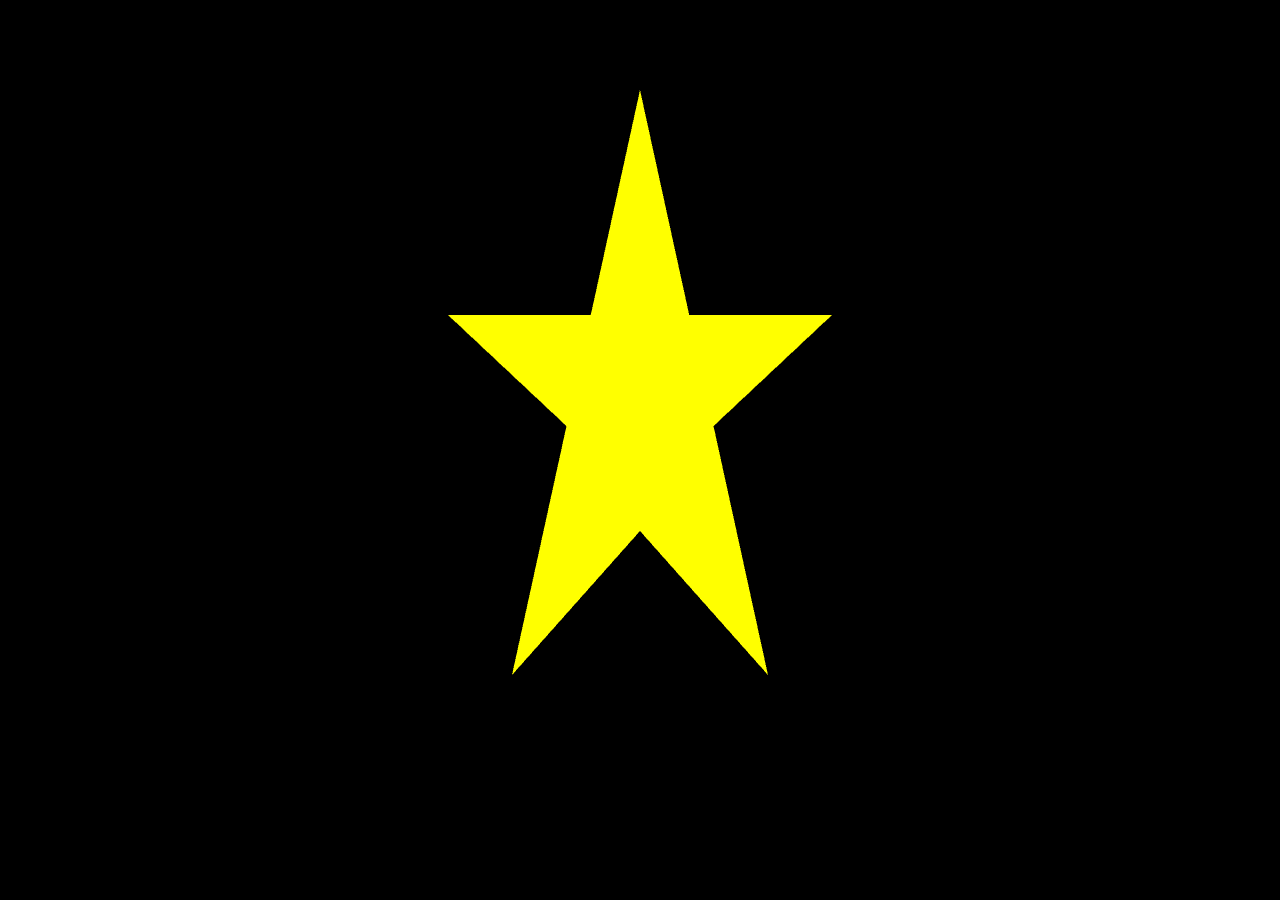
<file: 20201107/index.html>
<!DOCTYPE html>
<html lang="ja" dir="ltr">
  <head>
    <meta charset="utf-8">
    <title>20201107</title>
    <script src="./script.js"></script>
    <link rel="stylesheet" href="./style.css">
  </head>
  <body>
    <canvas id="webgl-canvas"</canvas>
  </body>
</html>
</file>
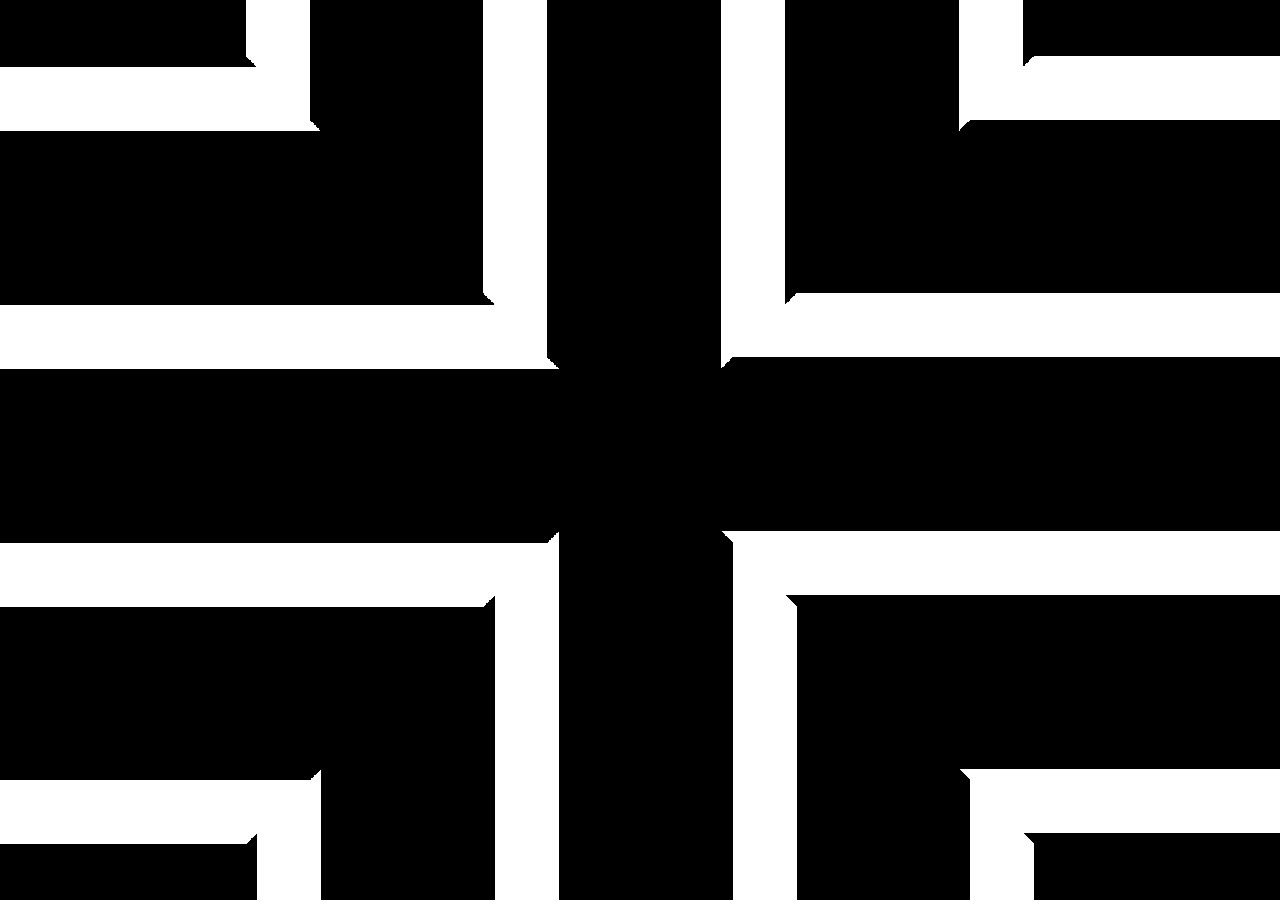
<file: 20201109/index.html>
<!DOCTYPE html>
<html lang="ja" dir="ltr">
  <head>
    <meta charset="utf-8">
    <title>20201109</title>
    <script src="./script.js"></script>
    <link rel="stylesheet" href="./style.css">
  </head>
  <body>
    <canvas id="webgl-canvas"</canvas>
  </body>
</html>
</file>
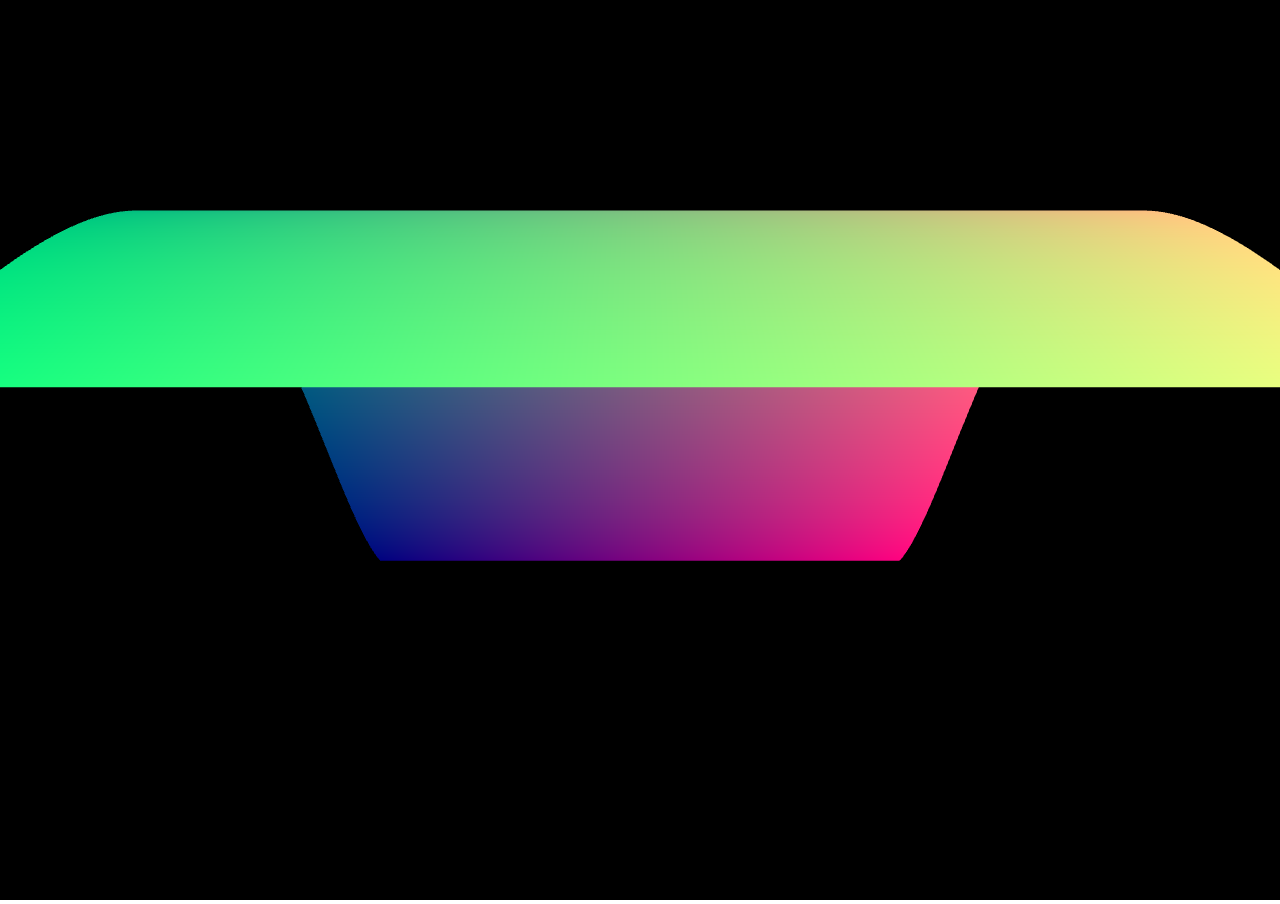
<file: 20201121/index.html>
<!DOCTYPE html>
<html lang="ja" dir="ltr">
  <head>
    <meta charset="utf-8">
    <title>20201109</title>
    <script src="./minMatrix.js"></script>
    <script src="./script.js"></script>
    <link rel="stylesheet" href="./style.css">
  </head>
  <body>
    <canvas id="webgl-canvas"</canvas>
  </body>
</html>
</file>
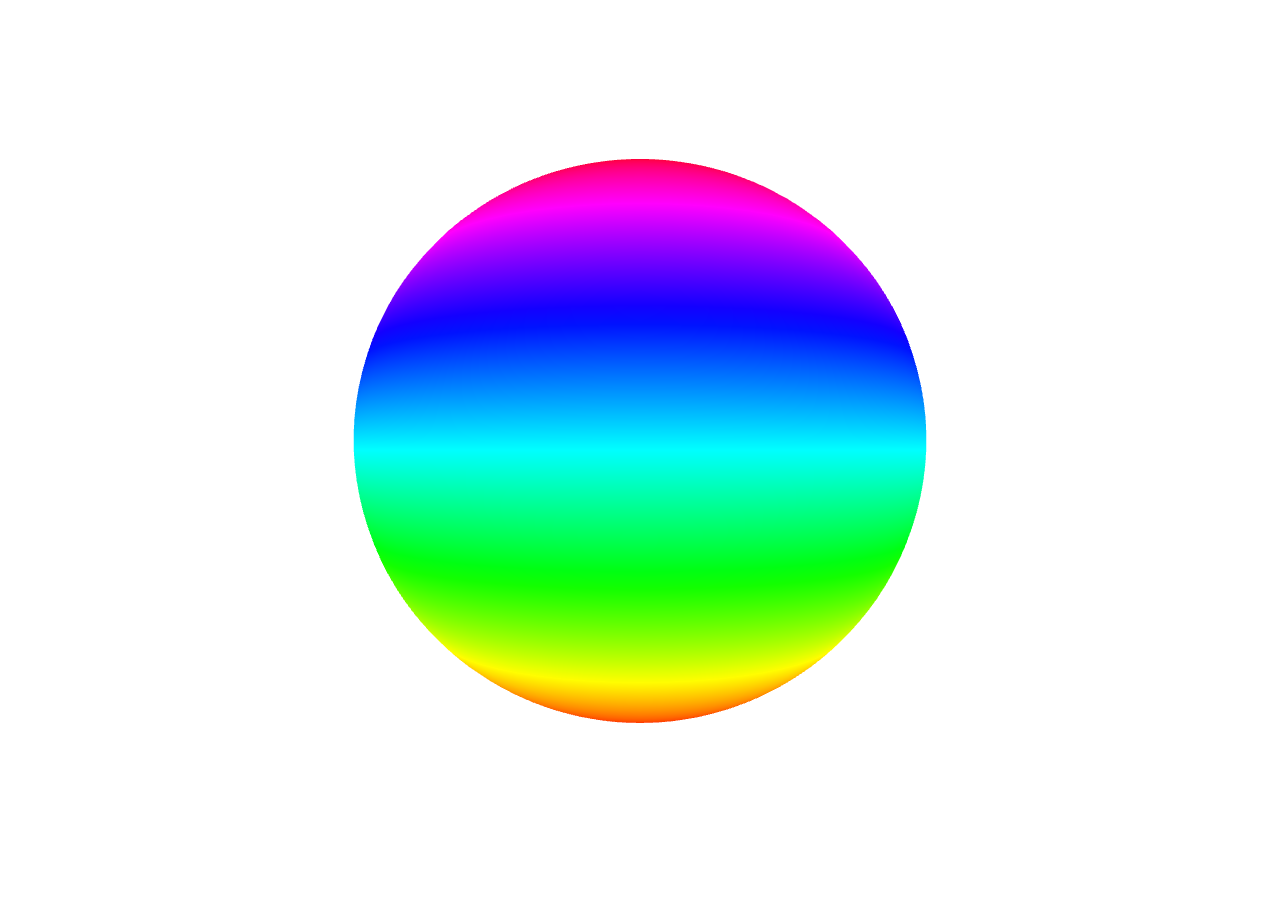
<file: 20201123/index.html>
<!DOCTYPE html>
<html lang="ja" dir="ltr">
  <head>
    <meta charset="utf-8">
    <title>20201123</title>
    <script src="./js/minMatrix.js"></script>
    <script src="./js/hsv2rgb.js"></script>
    <script src="./js/script.js"></script>
    <link rel="stylesheet" href="./style.css">
  </head>
  <body>
    <canvas id="webgl-canvas"</canvas>
  </body>
</html>
</file>
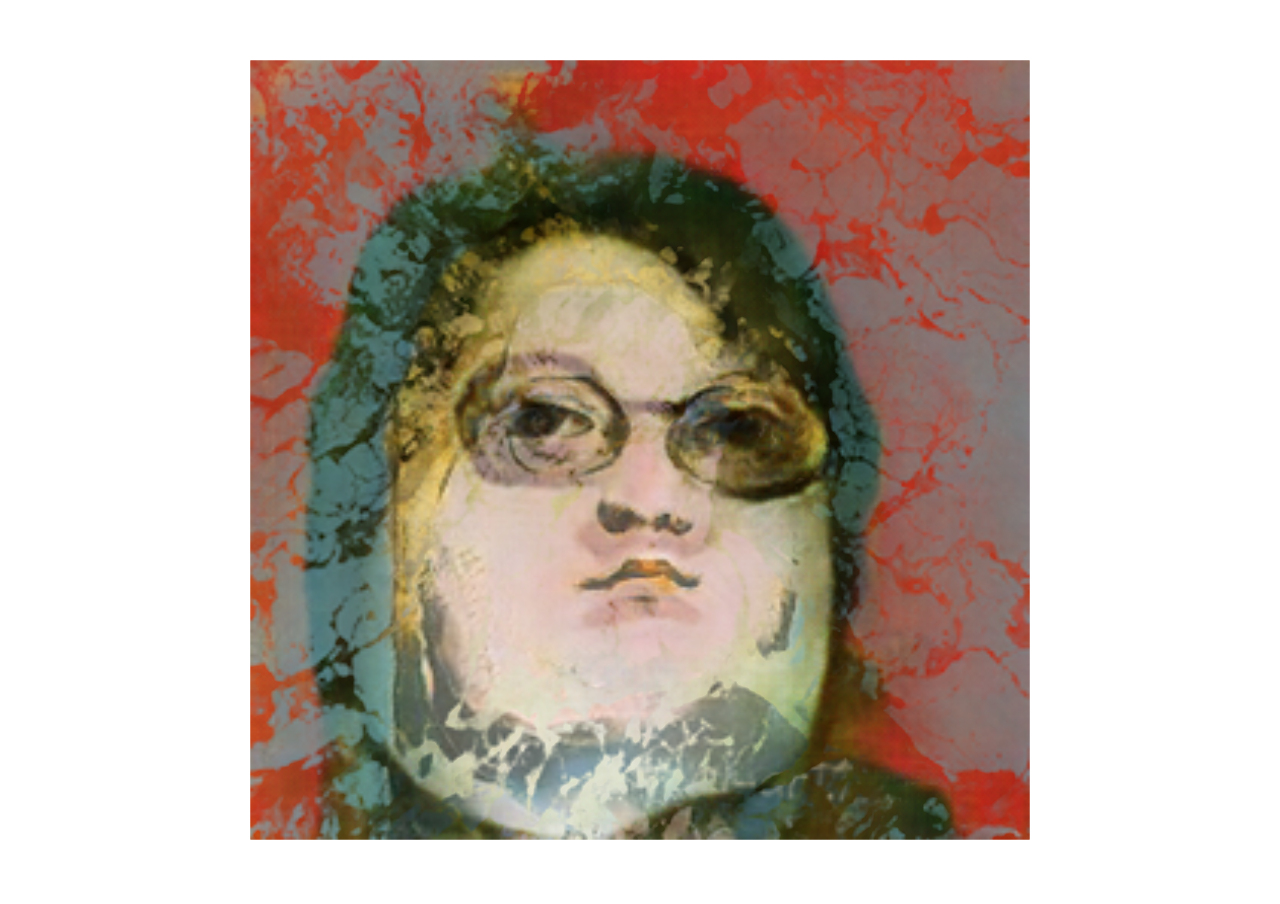
<file: 20201207/index.html>
<!DOCTYPE html>
<html lang="ja" dir="ltr">
  <head>
    <meta charset="utf-8">
    <title>20201207</title>
    <script src="./js/minMatrix.js"></script>
    <!-- <script src="./js/hsv2rgb.js"></script> -->
    <script src="./js/script.js"></script>
    <link rel="stylesheet" href="./style.css">
  </head>
  <body>
    <canvas id="webgl-canvas"</canvas>
  </body>
</html>
</file>
<file: 20201107/style.css>
@charset "UTF-8";

html, body, canvas {
  margin: 0;
  padding: 0;
}

html, body{
  height: 100%;
  overflow: hidden;
  text-align: center;
  width: 100%;
}

canvas {
  margin: 0 auto;
}
</file>
<file: 20201109/style.css>
@charset "UTF-8";

html, body, canvas {
  margin: 0;
  padding: 0;
}

html, body{
  height: 100%;
  overflow: hidden;
  text-align: center;
  width: 100%;
}

canvas {
  margin: 0 auto;
}
</file>
<file: 20201121/style.css>
@charset "UTF-8";

html, body, canvas {
  margin: 0;
  padding: 0;
}

html, body{
  height: 100%;
  overflow: hidden;
  text-align: center;
  width: 100%;
}

canvas {
  margin: 0 auto;
}
</file>
<file: 20201123/style.css>
@charset "UTF-8";

html, body, canvas {
  margin: 0;
  padding: 0;
}

html, body{
  height: 100%;
  overflow: hidden;
  text-align: center;
  width: 100%;
}

canvas {
  margin: 0 auto;
}
</file>
<file: 20201207/style.css>
@charset "UTF-8";

html, body, canvas {
  /* background-color: #000000; */
  margin: 0;
  padding: 0;
}

html, body{
  height: 100%;
  overflow: hidden;
  text-align: center;
  width: 100%;
}

canvas {
  margin: 0 auto;
}
</file>
